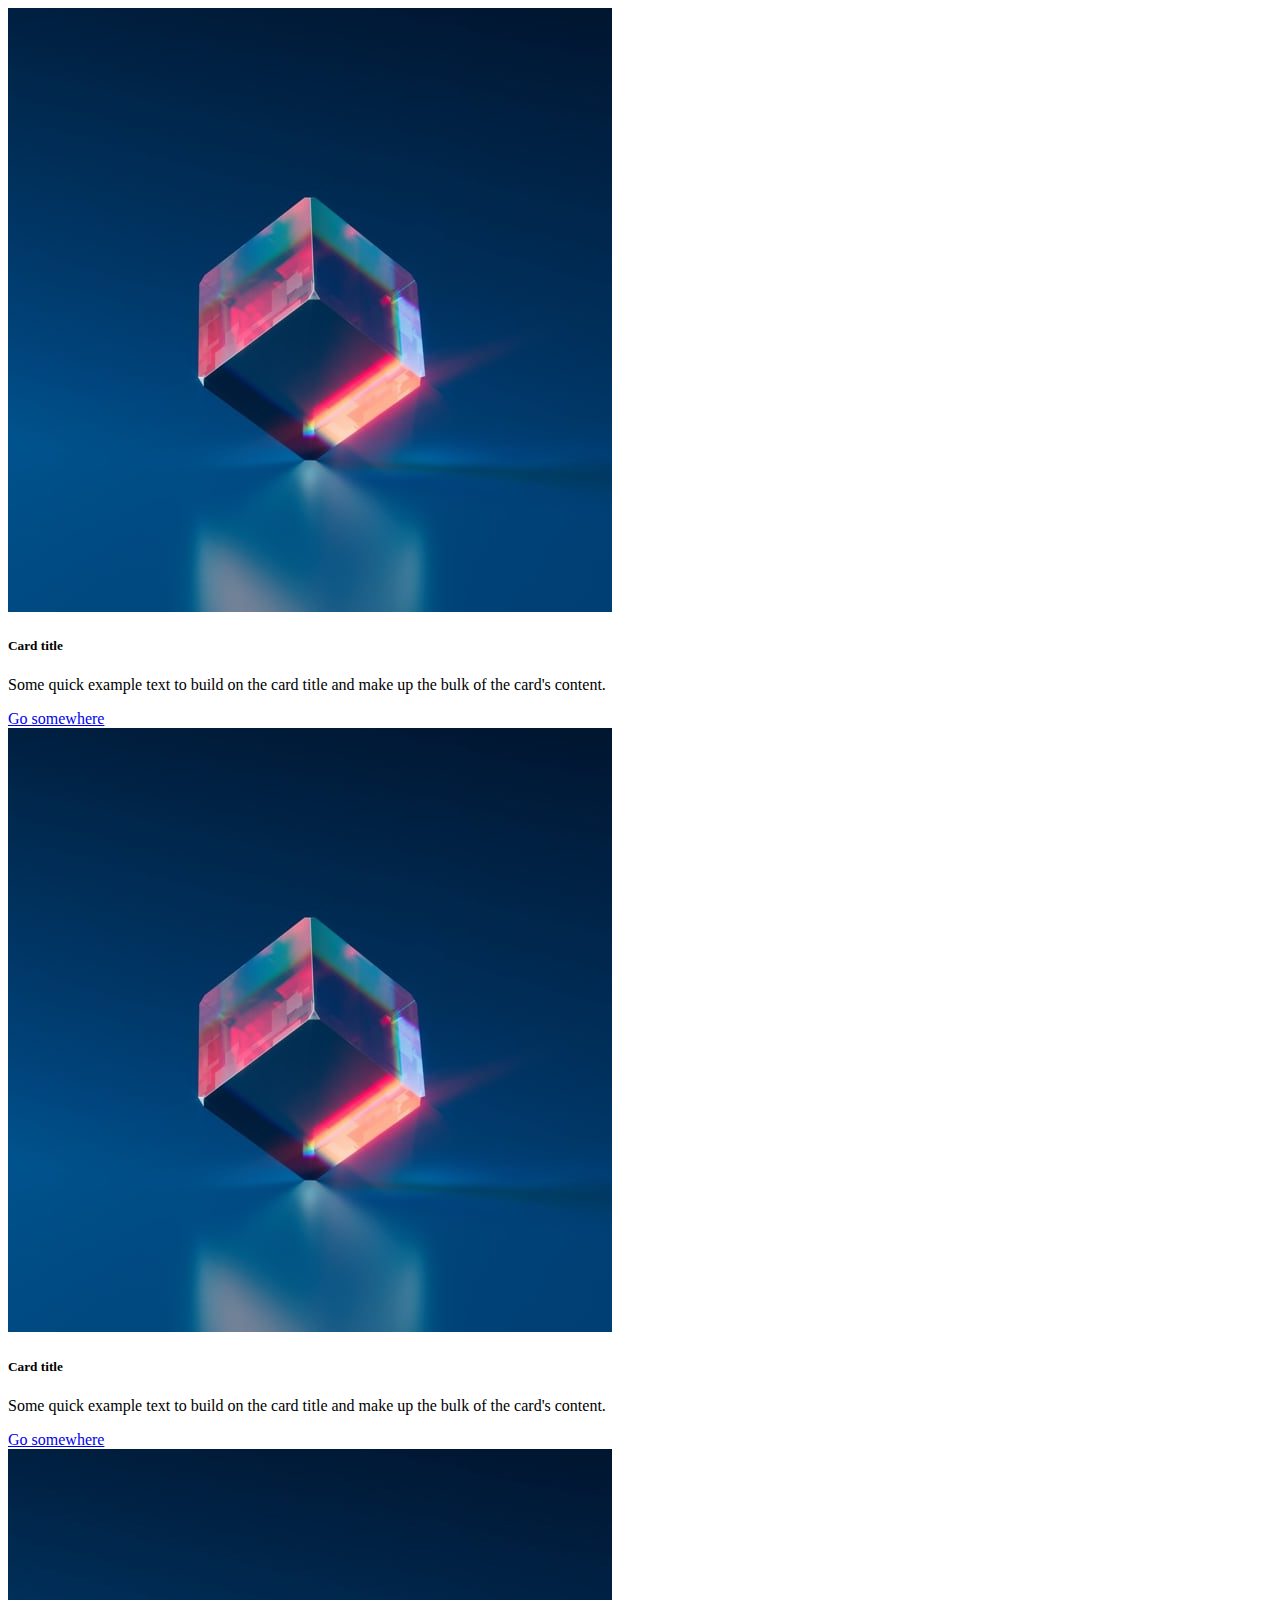
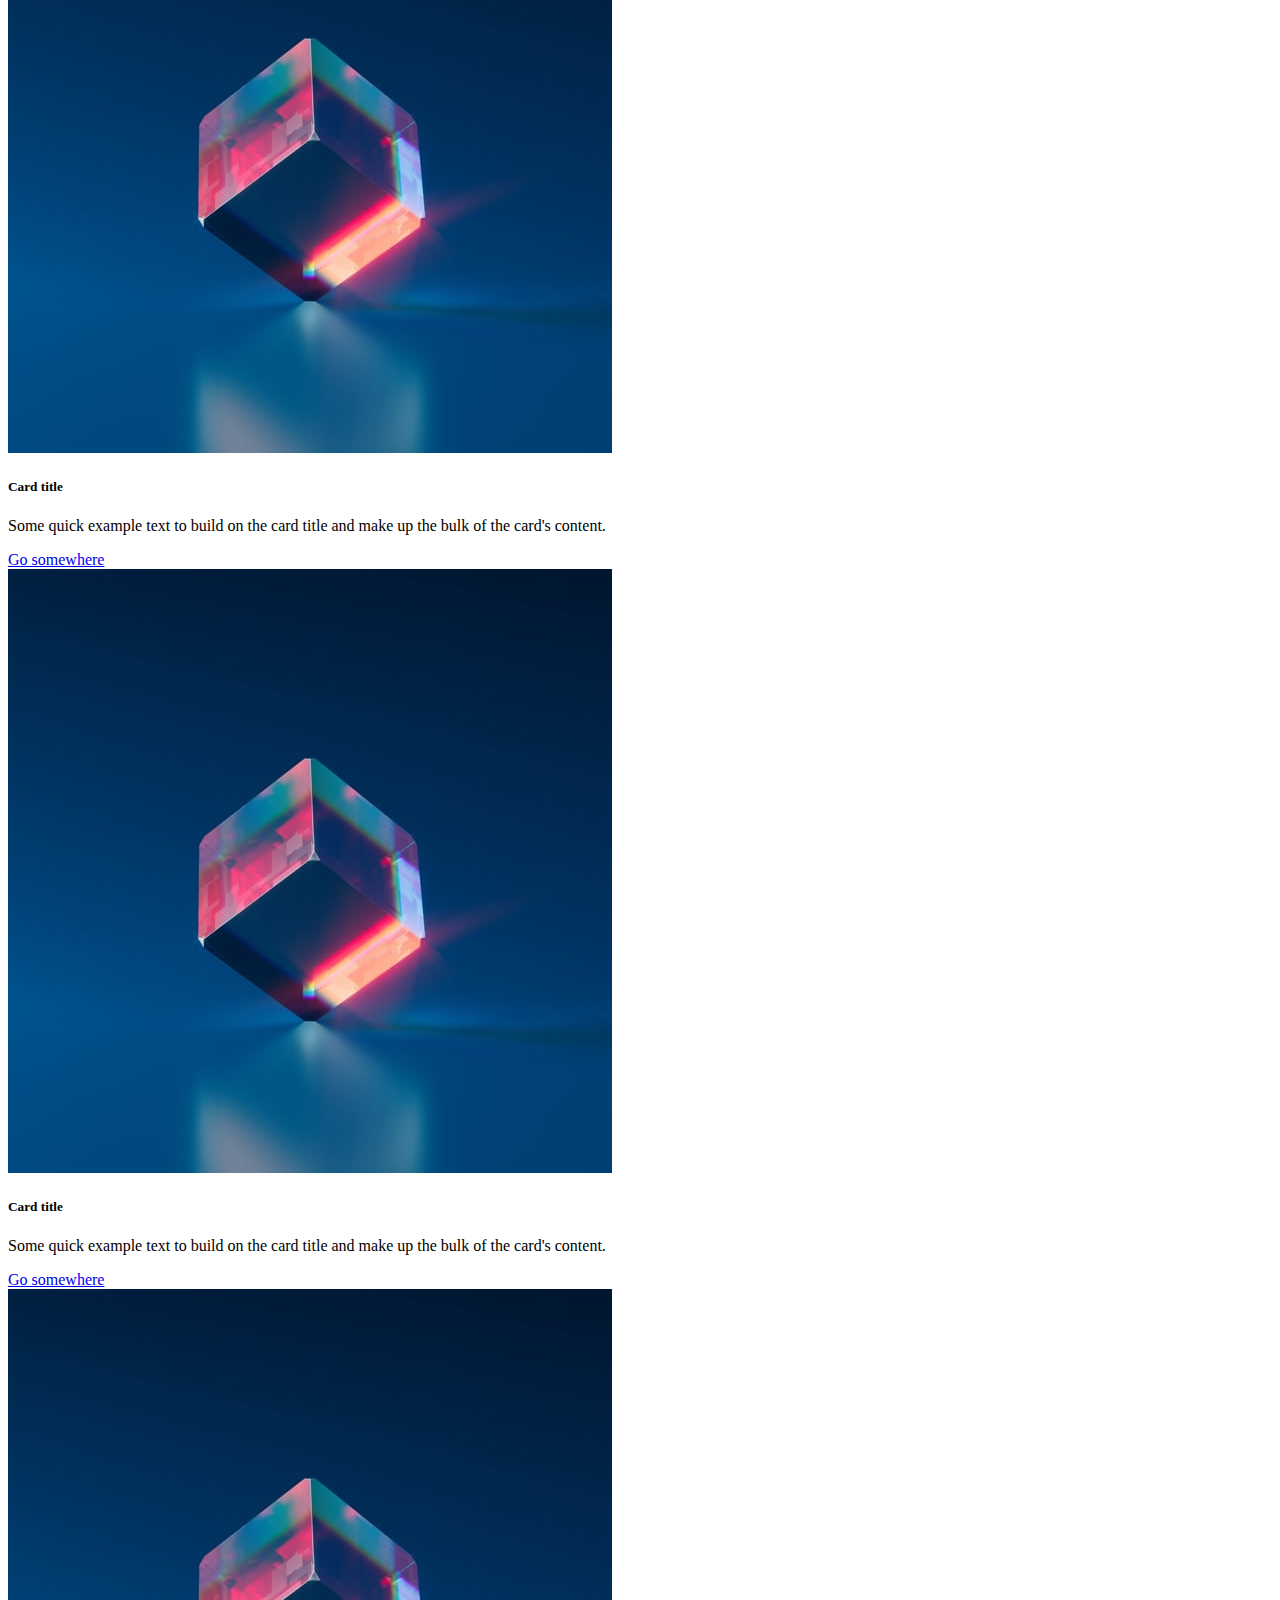
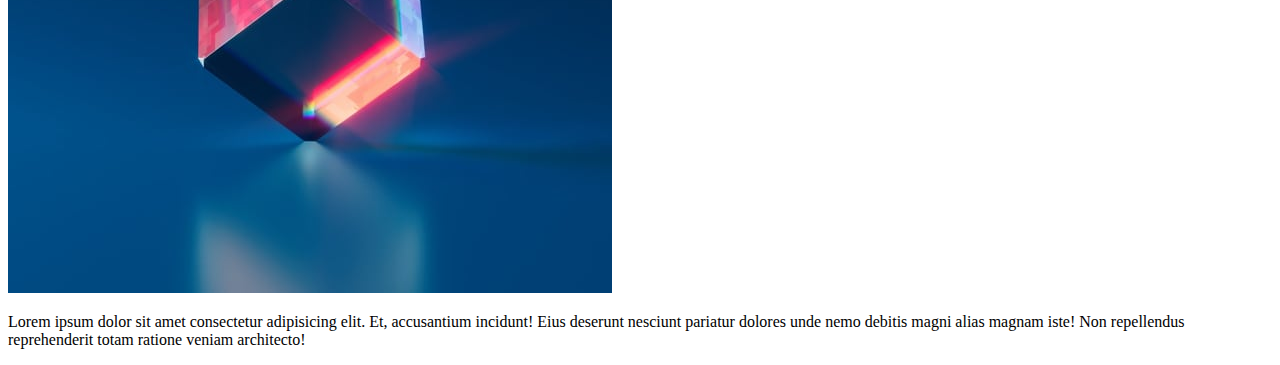
<file: form.html>
<!DOCTYPE html>
<html lang="en">
  <head>
    <meta charset="UTF-8" />
    <meta http-equiv="X-UA-Compatible" content="IE=edge" />
    <meta name="viewport" content="width=device-width, initial-scale=1.0" />
    <title>Grid System Hands On</title>
  </head>
  <link
    href="https://cdn.jsdelivr.net/npm/bootstrap@5.2.2/dist/css/bootstrap.min.css"
    rel="stylesheet"
    integrity="sha384-Zenh87qX5JnK2Jl0vWa8Ck2rdkQ2Bzep5IDxbcnCeuOxjzrPF/et3URy9Bv1WTRi"
    crossorigin="anonymous"
  />
  <link rel="stylesheet" href="style.css" />
  <body>
    <div class="container">
      <div class="row mb-5">
        <div class="col-sm-6 col-md-3">
          <div class="card">
            <img
              src="/images/image-equilibrium.jpg"
              class="card-img-top"
              alt="NFT Image"
            />
            <div class="card-body">
              <h5 class="card-title">Card title</h5>
              <p class="card-text">
                Some quick example text to build on the card title and make up
                the bulk of the card's content.
              </p>
              <a href="#" class="btn btn-primary">Go somewhere</a>
            </div>
          </div>
        </div>
        <div class="col-sm-6 col-md-3">
          <div class="card">
            <img
              src="/images/image-equilibrium.jpg"
              class="card-img-top"
              alt="NFT Image"
            />
            <div class="card-body">
              <h5 class="card-title">Card title</h5>
              <p class="card-text">
                Some quick example text to build on the card title and make up
                the bulk of the card's content.
              </p>
              <a href="#" class="btn btn-primary">Go somewhere</a>
            </div>
          </div>
        </div>
        <div class="col-sm-6 col-md-3">
          <div class="card">
            <img
              src="/images/image-equilibrium.jpg"
              class="card-img-top"
              alt="NFT Image"
            />
            <div class="card-body">
              <h5 class="card-title">Card title</h5>
              <p class="card-text">
                Some quick example text to build on the card title and make up
                the bulk of the card's content.
              </p>
              <a href="#" class="btn btn-primary">Go somewhere</a>
            </div>
          </div>
        </div>
        <div class="col-sm-6 col-md-3">
          <div class="card">
            <img
              src="/images/image-equilibrium.jpg"
              class="card-img-top"
              alt="NFT Image"
            />
            <div class="card-body">
              <h5 class="card-title">Card title</h5>
              <p class="card-text">
                Some quick example text to build on the card title and make up
                the bulk of the card's content.
              </p>
              <a href="#" class="btn btn-primary">Go somewhere</a>
            </div>
          </div>
        </div>
      </div>

      <div class="row">
        <div class="col-sm-6">
          <div>
            <img
              src="./images/image-equilibrium.jpg"
              class="w-100"
              alt="NFT Image"
            />
          </div>
        </div>

        <div class="col-sm-6">
          <div>
            <p>
              Lorem ipsum dolor sit amet consectetur adipisicing elit. Et,
              accusantium incidunt! Eius deserunt nesciunt pariatur dolores unde
              nemo debitis magni alias magnam iste! Non repellendus
              reprehenderit totam ratione veniam architecto!
            </p>
          </div>
        </div>
      </div>
    </div>
  </body>
  <script
    src="https://cdn.jsdelivr.net/npm/bootstrap@5.2.2/dist/js/bootstrap.bundle.min.js"
    integrity="sha384-OERcA2EqjJCMA+/3y+gxIOqMEjwtxJY7qPCqsdltbNJuaOe923+mo//f6V8Qbsw3"
    crossorigin="anonymous"
  ></script>
</html>
</file>
<file: style.css>
.box-purple {
    background-color: #3F3B6C;
    height: 100px;
}
</file>
